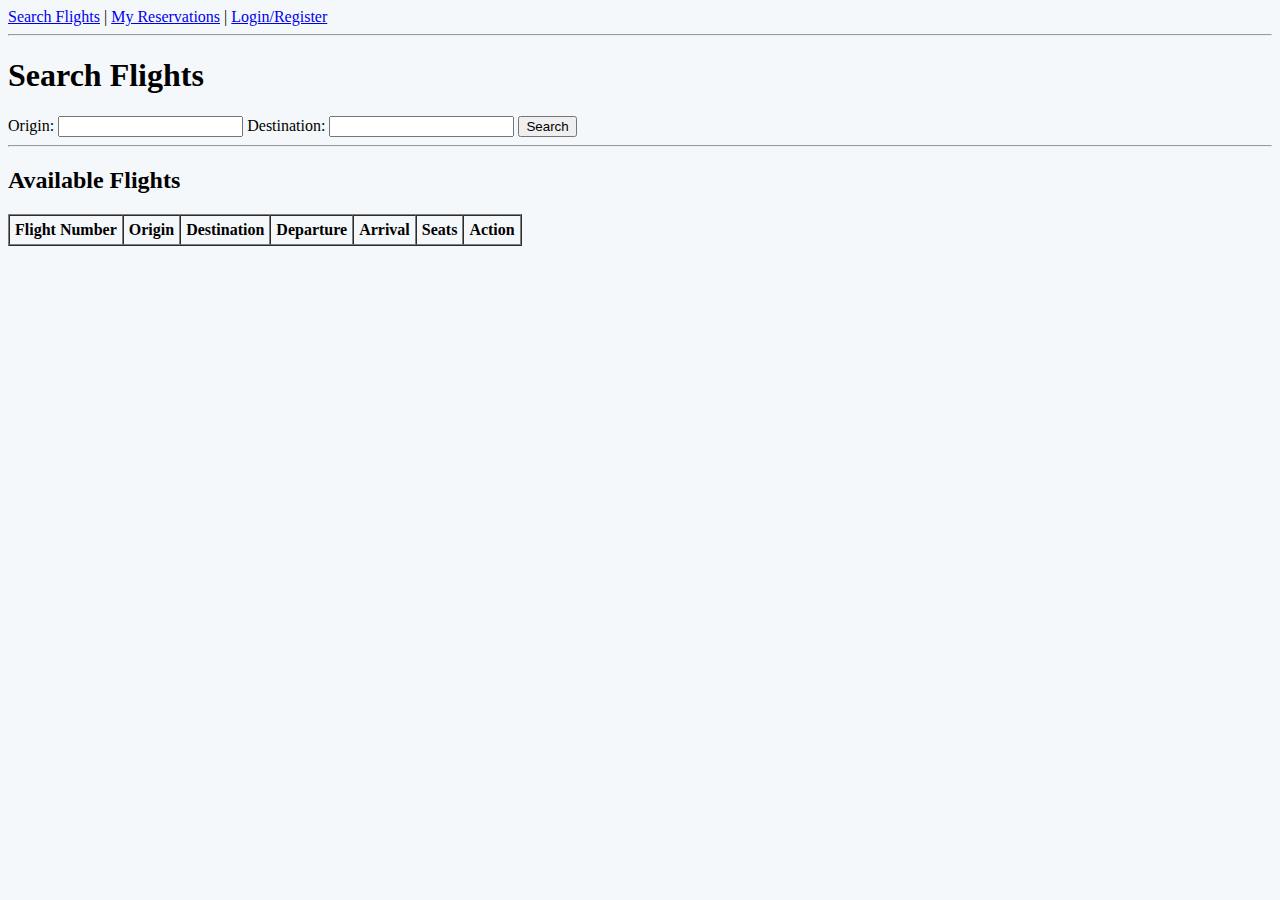
<file: index.html>
<!DOCTYPE html>
<html>
  <head>
    <meta http-equiv="refresh" content="0; url=public/index.html" />
    <title>Redirecting...</title>
  </head>
  <body>
    <p>If you are not redirected automatically, <a href="public/index.html">click here</a>.</p>
  </body>
</html>
</file>
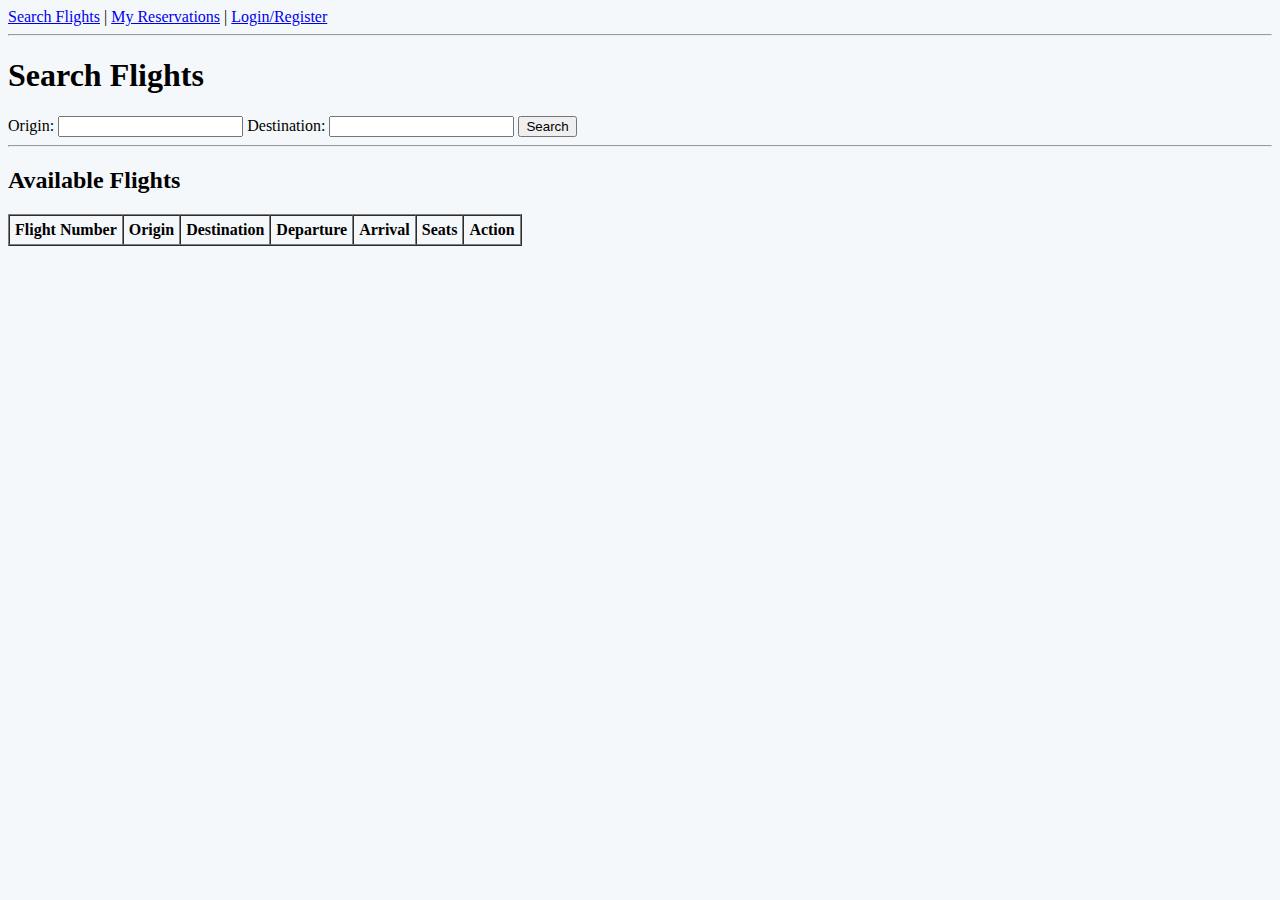
<file: public/index.html>
<!DOCTYPE html>
<html lang="en">
<head>
    <meta charset="UTF-8">
    <title>Airlines Reservation System</title>
    <link rel="stylesheet" href="../assets/css/style.css">
    <script defer src="../assets/js/script.js"></script>
</head>
<body><header>
    <nav>
        <a href="index.html">Search Flights</a> |
        <a href="reservations.html">My Reservations</a> |
        <span id="authButtons">
            <a href="login.html" id="loginBtn">Login/Register</a>
            <a href="#" id="logoutBtn" style="display:none;">Logout</a>
        </span>
    </nav>
    <hr>
</header>

    <h1>Search Flights</h1>

    <!-- 🔍 Search Form -->
    <form id="flightSearchForm">
        <label for="origin">Origin:</label>
        <input type="text" id="origin" name="origin" required>

        <label for="destination">Destination:</label>
        <input type="text" id="destination" name="destination" required>

        <button type="submit">Search</button>
    </form>

    <hr>

    <!-- 📋 Flight Results -->
    <div id="results">
        <h2>Available Flights</h2>
        <table id="flightsTable" border="1" cellpadding="5" cellspacing="0">
            <thead>
                <tr>
                    <th>Flight Number</th>
                    <th>Origin</th>
                    <th>Destination</th>
                    <th>Departure</th>
                    <th>Arrival</th>
                    <th>Seats</th>
                    <th>Action</th>
                </tr>
            </thead>
            <tbody>
                <!-- Dynamic content inserted here -->
            </tbody>
        </table>
    </div>
</body>
</html>
</file>
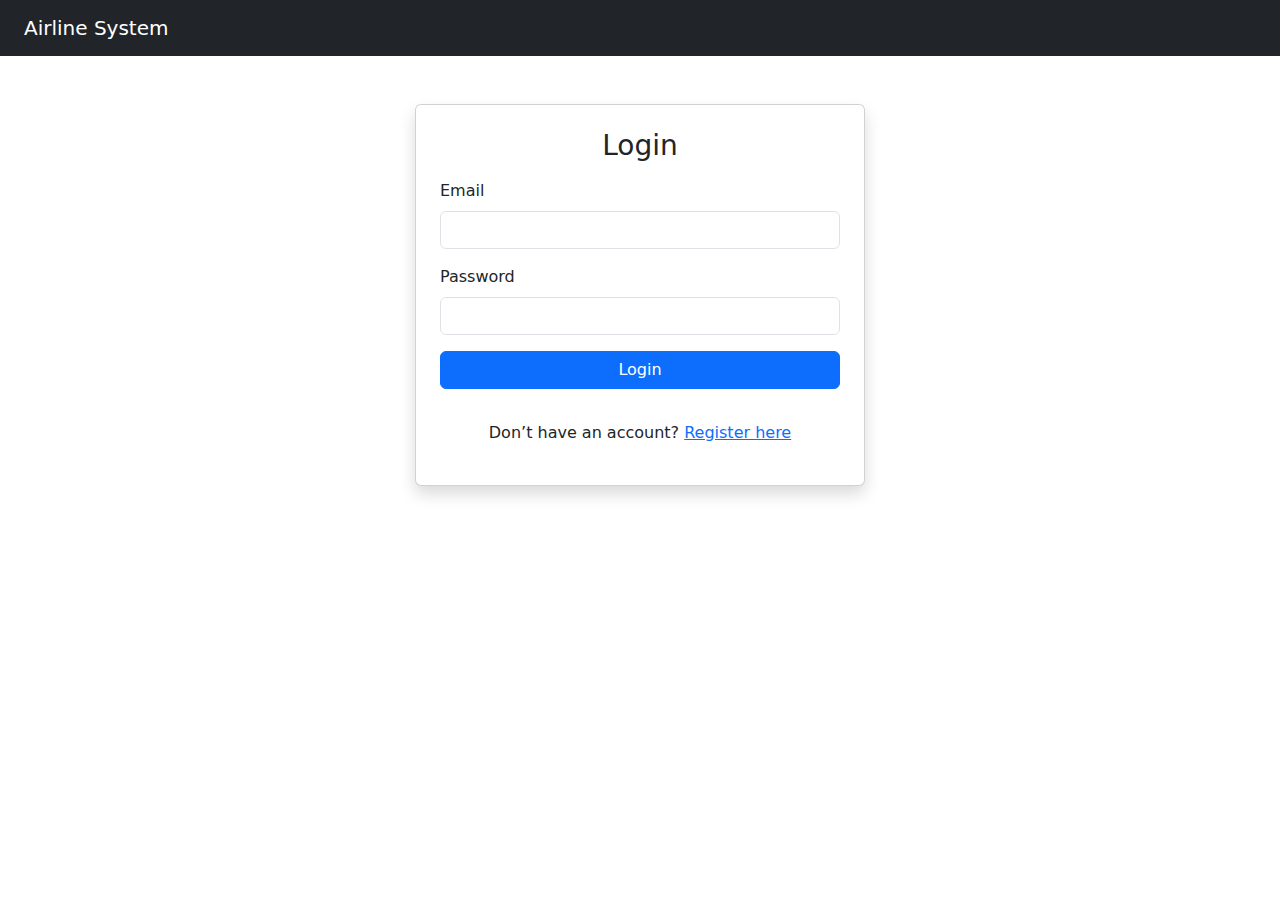
<file: public/login.html>
<!DOCTYPE html>
<html lang="en">
<head>
  <meta charset="UTF-8" />
  <title>Login</title>
  <meta name="viewport" content="width=device-width, initial-scale=1" />
  <link href="https://cdn.jsdelivr.net/npm/bootstrap@5.3.0/dist/css/bootstrap.min.css" rel="stylesheet" />
</head>
<body>
<nav class="navbar navbar-expand-lg navbar-dark bg-dark px-4">
  <a class="navbar-brand" href="index.html">Airline System</a>
  <button class="navbar-toggler" type="button" data-bs-toggle="collapse" data-bs-target="#navbarContentLogin" aria-controls="navbarContentLogin" aria-expanded="false" aria-label="Toggle navigation">
    <span class="navbar-toggler-icon"></span>
  </button>
  <div class="collapse navbar-collapse" id="navbarContentLogin"></div>
</nav>

<div class="container py-5 d-flex justify-content-center align-items-center">
  <div class="card shadow p-4" style="min-width: 350px; max-width: 450px; width: 100%;">
    <h3 class="mb-3 text-center">Login</h3>
    <form id="loginForm" novalidate>
      <div class="mb-3">
        <label class="form-label" for="email">Email</label>
        <input id="email" type="email" name="email" class="form-control" required />
      </div>
      <div class="mb-3">
        <label class="form-label" for="password">Password</label>
        <input id="password" type="password" name="password" class="form-control" required minlength="6" autocomplete="off" />
      </div>
      <button type="submit" class="btn btn-primary w-100">Login</button>
      <p id="loginMsg" class="mt-2 text-center"></p>
    </form>
    <p class="text-center mt-3">Don’t have an account? <a href="register.html">Register here</a></p>
  </div>
</div>

<script src="https://cdn.jsdelivr.net/npm/bootstrap@5.3.0/dist/js/bootstrap.bundle.min.js"></script>
<script>
  const loginMsg = document.getElementById("loginMsg");
  document.getElementById("loginForm").addEventListener("submit", async function (e) {
    e.preventDefault();
    loginMsg.textContent = "";
    loginMsg.className = "";

    const formData = new FormData(this);
    try {
      const response = await fetch("../auth/login.php", {
        method: "POST",
        body: formData,
        credentials: "include"
      });
      const result = await response.json();
      loginMsg.textContent = result.message;
      if (result.success) {
        loginMsg.classList.add("text-success");
        setTimeout(() => window.location.href = "index.html", 1000);
      } else {
        loginMsg.classList.add("text-danger");
      }
    } catch {
      loginMsg.textContent = "Server error. Please try again later.";
      loginMsg.classList.add("text-danger");
    }
  });
</script>
</body>
</html>
</file>
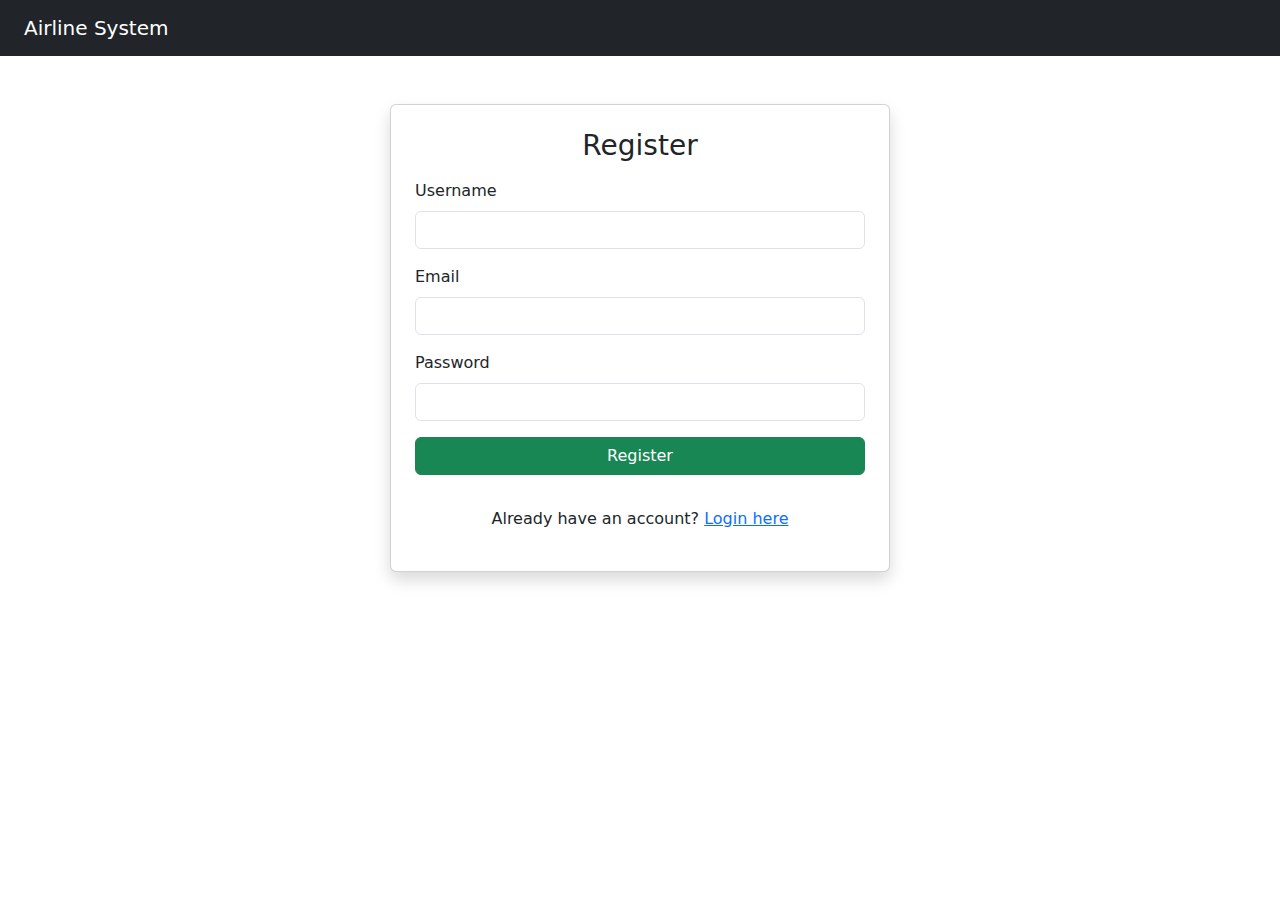
<file: public/register.html>
<!DOCTYPE html>
<html lang="en">
<head>
  <meta charset="UTF-8" />
  <title>Register</title>
  <meta name="viewport" content="width=device-width, initial-scale=1" />
  <link href="https://cdn.jsdelivr.net/npm/bootstrap@5.3.0/dist/css/bootstrap.min.css" rel="stylesheet" />
</head>
<body>
<nav class="navbar navbar-expand-lg navbar-dark bg-dark px-4">
  <a class="navbar-brand" href="index.html">Airline System</a>
  <button class="navbar-toggler" type="button" data-bs-toggle="collapse" data-bs-target="#navbarContentRegister" aria-controls="navbarContentRegister" aria-expanded="false" aria-label="Toggle navigation">
    <span class="navbar-toggler-icon"></span>
  </button>
  <div class="collapse navbar-collapse" id="navbarContentRegister"></div>
</nav>

<div class="container py-5 d-flex justify-content-center align-items-center">
  <div class="card shadow p-4" style="min-width: 350px; max-width: 500px; width: 100%;">
    <h3 class="mb-3 text-center">Register</h3>
    <form id="registerForm" novalidate>
      <div class="mb-3">
        <label class="form-label" for="username">Username</label>
        <input id="username" type="text" name="username" class="form-control" required />
      </div>
      <div class="mb-3">
        <label class="form-label" for="email">Email</label>
        <input id="email" type="email" name="email" class="form-control" required />
      </div>
      <div class="mb-3">
        <label class="form-label" for="password">Password</label>
        <input id="password" type="password" name="password" class="form-control" required minlength="6" autocomplete="off" />
      </div>
      <button type="submit" class="btn btn-success w-100">Register</button>
      <p id="registerMsg" class="mt-2 text-center"></p>
    </form>
    <p class="text-center mt-3">Already have an account? <a href="login.html">Login here</a></p>
  </div>
</div>

<script src="https://cdn.jsdelivr.net/npm/bootstrap@5.3.0/dist/js/bootstrap.bundle.min.js"></script>
<script>
  const registerMsg = document.getElementById("registerMsg");
  document.getElementById("registerForm").addEventListener("submit", async function (e) {
    e.preventDefault();
    registerMsg.textContent = "";
    registerMsg.className = "";

    const formData = new FormData(this);
    try {
      const response = await fetch("../auth/register.php", {
        method: "POST",
        body: formData
      });
      const result = await response.json();
      registerMsg.textContent = result.message;
      if (result.success) {
        registerMsg.classList.add("text-success");
        setTimeout(() => window.location.href = "login.html", 1500);
      } else {
        registerMsg.classList.add("text-danger");
      }
    } catch {
      registerMsg.textContent = "Server error. Please try again later.";
      registerMsg.classList.add("text-danger");
    }
  });
</script>
</body>
</html>
</file>
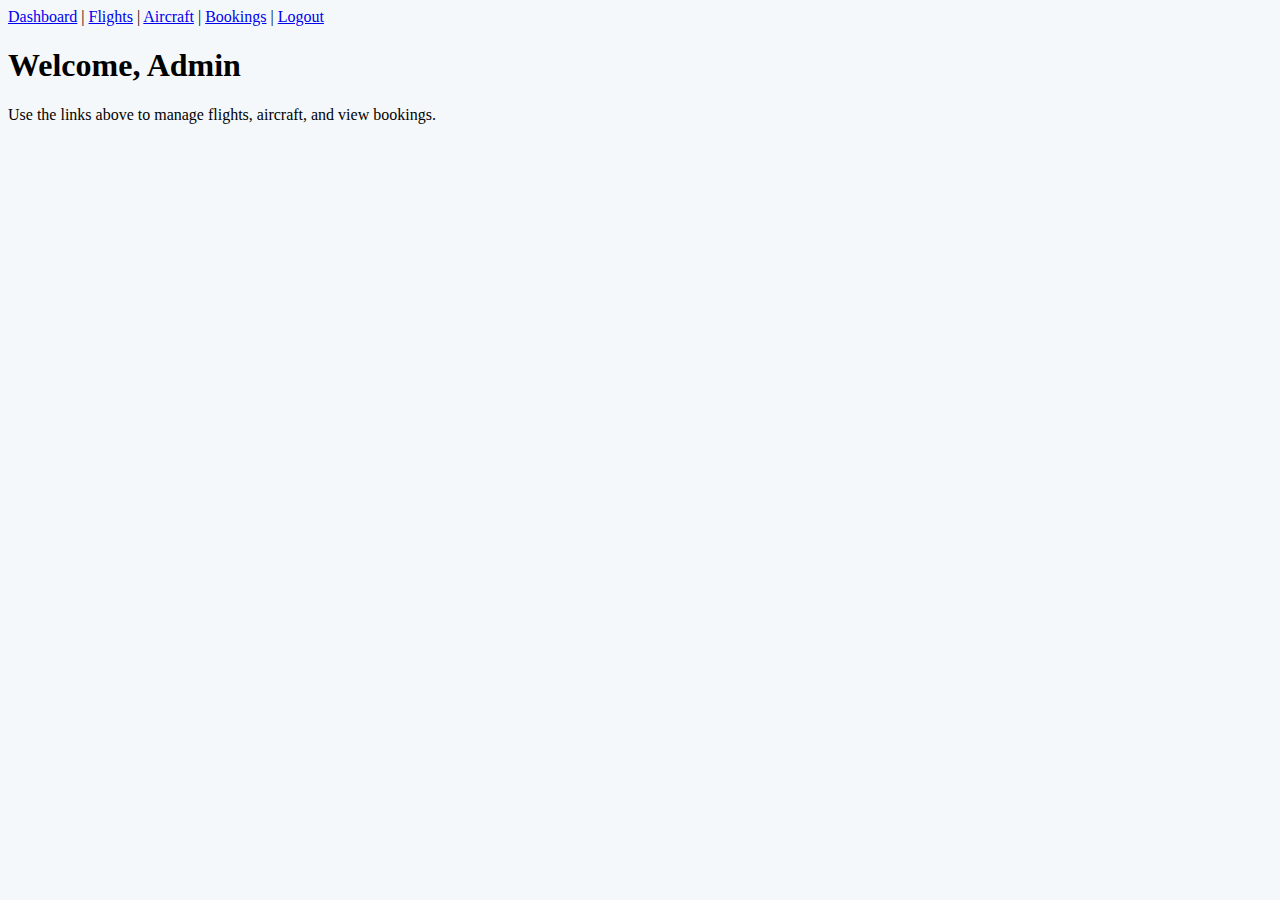
<file: public/admin/dashboard.html>
<!DOCTYPE html><html lang="en"><head>
<meta charset="UTF-8"><title>Admin Dashboard</title>
<link rel="stylesheet" href="../../assets/css/style.css">
</head><body>
<header>
  <nav>
    <a href="dashboard.html">Dashboard</a> |
    <a href="manage-flights.html">Flights</a> |
    <a href="manage-aircraft.html">Aircraft</a> |
    <a href="view-bookings.html">Bookings</a> |
    <a href="../../logout.php">Logout</a>
  </nav>
</header>
<main>
  <h1>Welcome, Admin</h1>
  <p>Use the links above to manage flights, aircraft, and view bookings.</p>
</main>
</body></html>
</file>
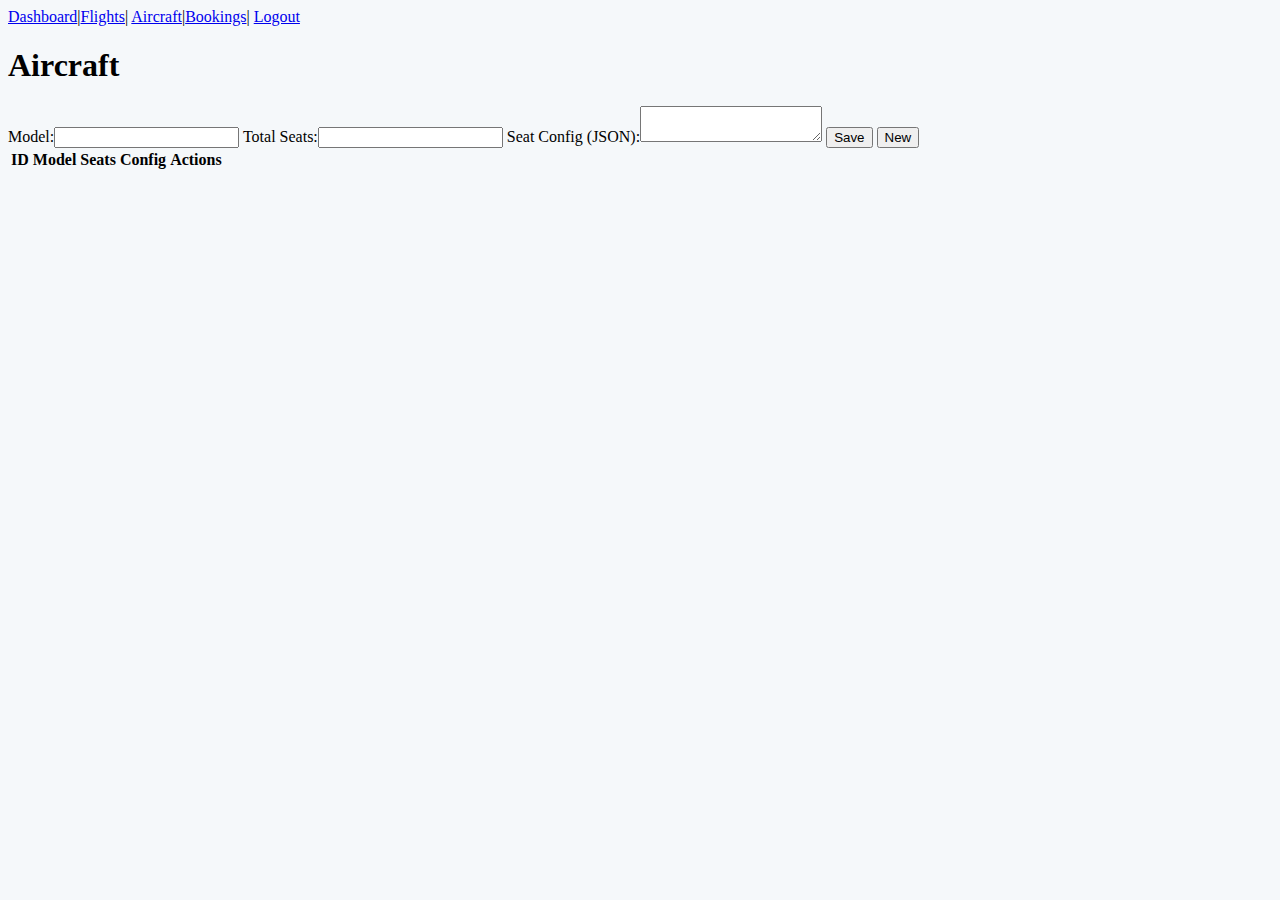
<file: public/admin/manage-aircraft.html>
<!DOCTYPE html><html lang="en"><head>
<meta charset="UTF-8"><title>Manage Aircraft</title>
<link rel="stylesheet" href="../../assets/css/style.css">
</head><body>
<header>
  <nav>
    <a href="dashboard.html">Dashboard</a>|<a href="manage-flights.html">Flights</a>|
    <a href="manage-aircraft.html">Aircraft</a>|<a href="view-bookings.html">Bookings</a>|
    <a href="../../logout.php">Logout</a>
  </nav>
</header>
<main>
  <h1>Aircraft</h1>
  <form id="aircraftForm">
    <input type="hidden" name="id" />
    <label>Model:<input name="model" required /></label>
    <label>Total Seats:<input name="total_seats" type="number" min="1" required /></label>
    <label>Seat Config (JSON):<textarea name="seat_config" required></textarea></label>
    <button type="submit">Save</button>
    <button type="button" id="aircraftReset">New</button>
  </form>
  <table id="aircraftTable"><thead>
    <tr><th>ID</th><th>Model</th><th>Seats</th><th>Config</th><th>Actions</th></tr>
  </thead><tbody></tbody></table>
</main>
<script src="../../assets/js/admin.js"></script>
</body></html>
</file>
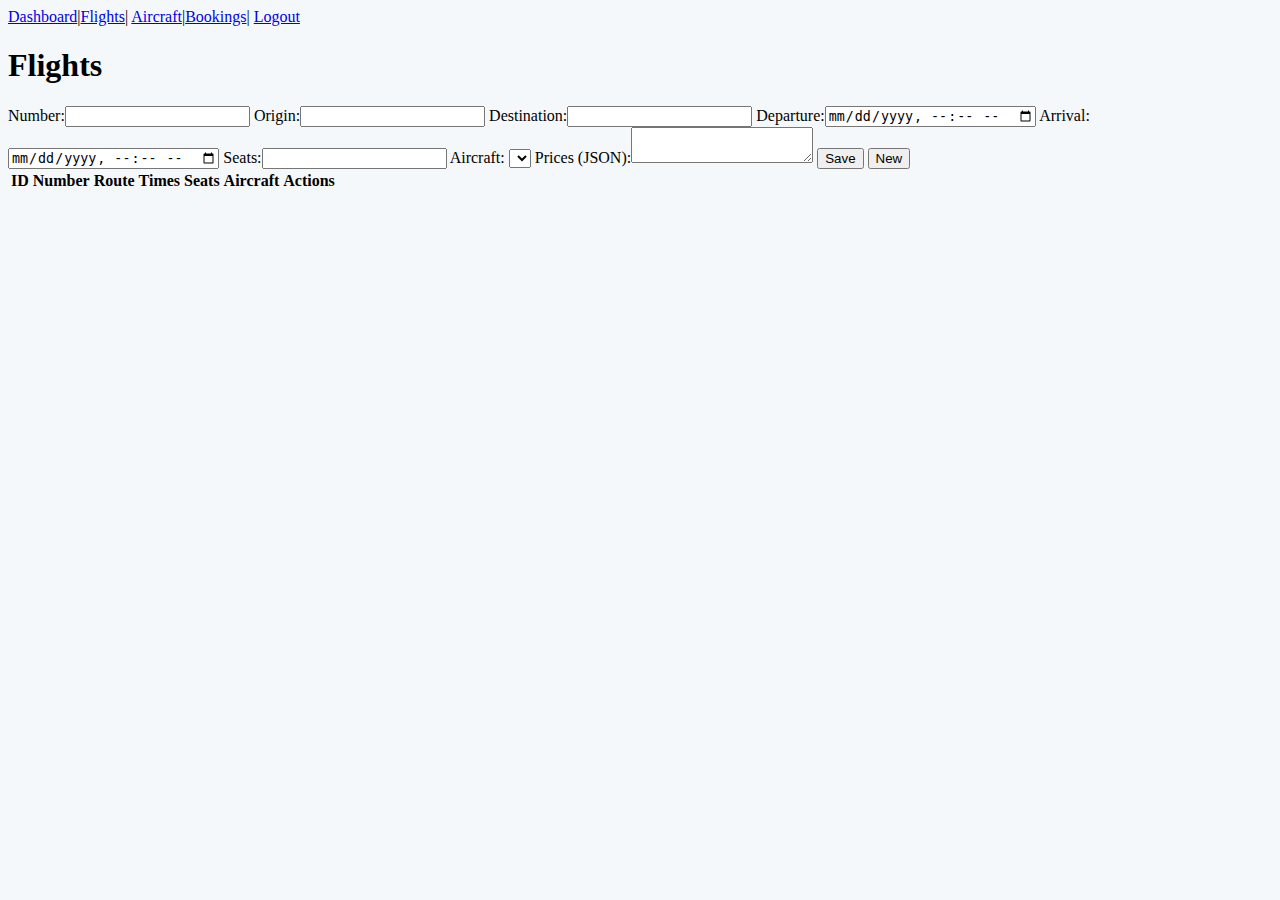
<file: public/admin/manage-flights.html>
<!DOCTYPE html><html lang="en"><head>
<meta charset="UTF-8"><title>Manage Flights</title>
<link rel="stylesheet" href="../../assets/css/style.css">
</head><body>
<header>
  <nav>
    <a href="dashboard.html">Dashboard</a>|<a href="manage-flights.html">Flights</a>|
    <a href="manage-aircraft.html">Aircraft</a>|<a href="view-bookings.html">Bookings</a>|
    <a href="../../logout.php">Logout</a>
  </nav>
</header>
<main>
  <h1>Flights</h1>
  <form id="flightForm">
    <input type="hidden" name="flight_id" />
    <label>Number:<input name="flight_number" required /></label>
    <label>Origin:<input name="origin" required /></label>
    <label>Destination:<input name="destination" required /></label>
    <label>Departure:<input name="departure_time" type="datetime-local" required /></label>
    <label>Arrival:<input name="arrival_time"   type="datetime-local" required /></label>
    <label>Seats:<input name="available_seats" type="number" min="1" required /></label>
    <label>Aircraft:
      <select name="aircraft_id" id="flightAircraft"></select>
    </label>
    <label>Prices (JSON):<textarea name="seat_prices" required></textarea></label>
    <button type="submit">Save</button>
    <button type="button" id="flightReset">New</button>
  </form>
  <table id="flightsTable"><thead>
    <tr><th>ID</th><th>Number</th><th>Route</th><th>Times</th><th>Seats</th><th>Aircraft</th><th>Actions</th></tr>
  </thead><tbody></tbody></table>
</main>
<script src="../../assets/js/admin.js"></script>
</body></html>
</file>
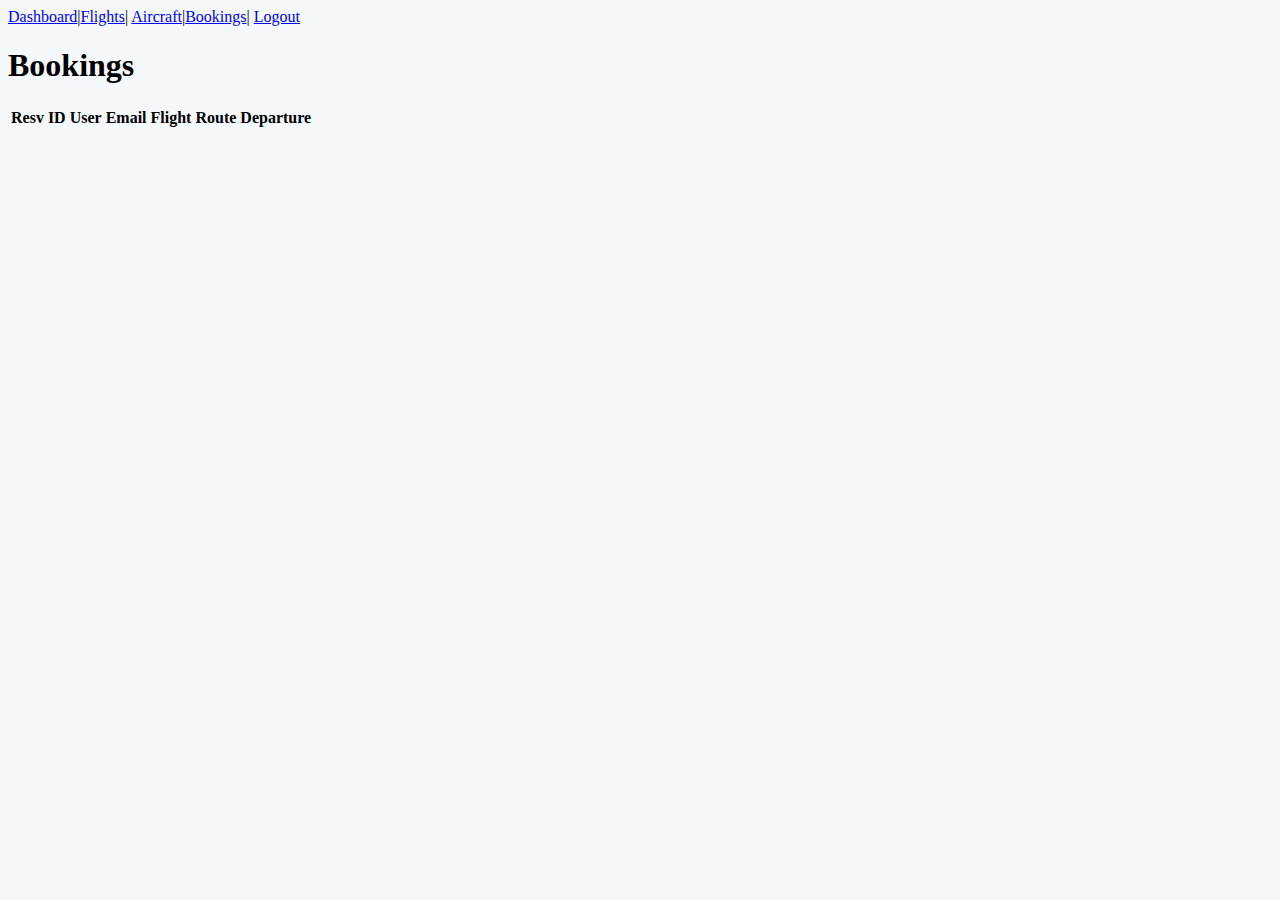
<file: public/admin/view-bookings.html>
<!DOCTYPE html><html lang="en"><head>
<meta charset="UTF-8"><title>View Bookings</title>
<link rel="stylesheet" href="../../assets/css/style.css">
</head><body>
<header>
  <nav>
    <a href="dashboard.html">Dashboard</a>|<a href="manage-flights.html">Flights</a>|
    <a href="manage-aircraft.html">Aircraft</a>|<a href="view-bookings.html">Bookings</a>|
    <a href="../../logout.php">Logout</a>
  </nav>
</header>
<main>
  <h1>Bookings</h1>
  <table id="bookingsTable"><thead>
    <tr><th>Resv ID</th><th>User</th><th>Email</th><th>Flight</th><th>Route</th><th>Departure</th></tr>
  </thead><tbody></tbody></table>
</main>
<script src="../../assets/js/admin.js"></script>
</body></html>
</file>
<file: assets/css/style.css>
body {
  background-color: #f5f8fa;
}
</file>
